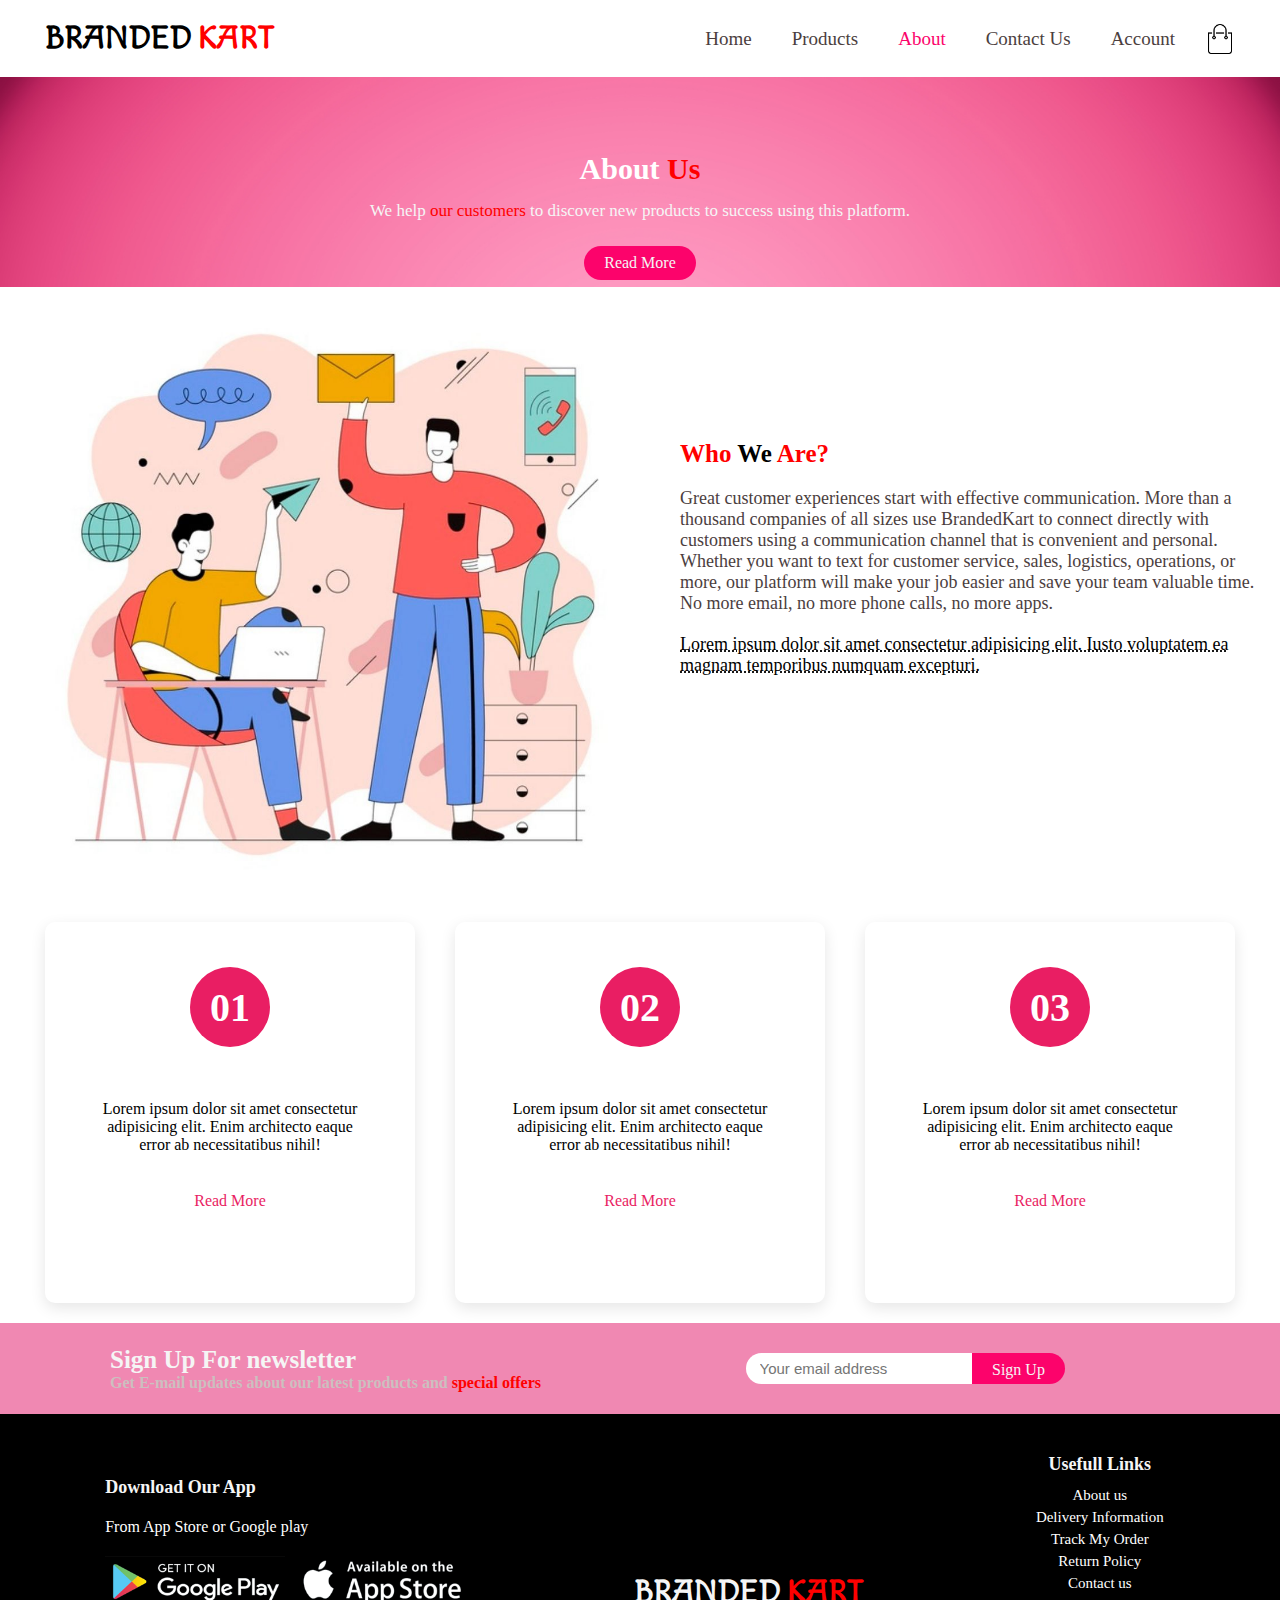
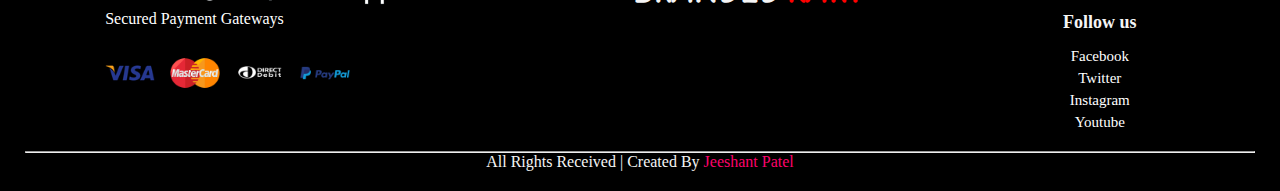
<file: about.html>
<!DOCTYPE html>
<html lang="en">

<head>
    <meta charset="UTF-8">
    <meta http-equiv="X-UA-Compatible" content="IE=edge">
    <meta name="viewport" content="width=device-width, initial-scale=1.0">
    <title>About-BrandedKart </title>
    <link href="https://fonts.googleapis.com/icon?family=Material+Icons" rel="stylesheet">
    <link href="https://fonts.googleapis.com/css2?family=Macondo&display=swap" rel="stylesheet">
    <!-- <link href="https://fonts.googleapis.com/css2?family=Edu+TAS+Beginner&display=swap" rel="stylesheet"> -->
    <!-- <link href="https://fonts.googleapis.com/css2?family=Indie+Flower&family=Rubik+Moonrocks&display=swap" rel="stylesheet"> -->

    <link rel="stylesheet" href="style.css">

</head>

<body>
    <!-- <div class="header" id="id"> -->
        <div class="container">
            <nav class="navbar">

                <div class="logo">
                    <!-- <img id="lg" src="/styles/images/MYLOGO.png"> -->
                    <h1>BRANDED </h1>
                    <h1 id="kart"> KART</h1>
                </div>
                <ul class="nav-links" id="id2">
                    <li><a href="index.html">Home</a></li>
                    <li><a href="Product.html">Products</a></li>
                    <li><a href="about.html" class="active">About</a></li>
                    <li><a href="contact.html">Contact Us</a></li>
                    <li><a href="/account.html">Account</a></li>
                    <img id="cart" src="cart.png">

                </ul>
                <div class="menu-btn" onclick="hidelogo();shownavlinks();showmenubtn2();hidemenubtn();">
                    &#9776
                </div>
                <div class="menu-btn2" onclick="showlogo();hidenavlinks();hidemenubtn2();showmenubtn();">
                    &#9776
                </div>

            </nav>



        </div>
    </div>



    <div class="banner" id="aboutbanner">
        <div class="text2">
            <h2>About <span> Us</span> </h2>
            <h4>We help <span>our customers</span> to discover new products to
                success using this platform.</h4>
            <div class="bt" id="aboutbtn">Read More</div>
        </div>
    </div>
    <div class="container" id="about">
        <img src="about.jpeg" alt="">
        <div class="about-text">
            <h2> <span>Who</span> We <span>Are?</span></h2>
            <p>Great customer experiences start with effective communication. More than a thousand companies of all
                sizes use BrandedKart to connect directly with customers using a communication channel that is
                convenient and personal. Whether you want to text for customer service, sales, logistics, operations, or
                more, our platform will make your job easier and save your team valuable time. No more email, no more
                phone calls, no more apps.</p>
            <abbr title="">Lorem ipsum dolor sit amet consectetur adipisicing elit. Iusto voluptatem ea magnam
                temporibus numquam excepturi.</abbr>
            <br><br>
            <marquee width="100%" loop="-1" scrollamount="5">Lorem ipsum dolor sit amet consectetur adipisicing elit.
                Officia, amet.</marquee>

        </div>

    </div>
    <div class="container" id="boxes">
        <div class="box">
            <div class="iconn">01</div>
            <div class="content">
                <h2>service Name</h2>
                <p>Lorem ipsum dolor sit amet consectetur adipisicing elit. Enim architecto eaque error ab
                    necessitatibus nihil!</p>
                <a href="#" class="btn">Read More</a>
            </div>
        </div>
            <div class="box">
                <div class="iconn">02</div>
                <div class="content">
                    <h2>service Name</h2>
                    <p>Lorem ipsum dolor sit amet consectetur adipisicing elit. Enim architecto eaque error ab
                        necessitatibus nihil!</p>
                    <a href="#" class="btn">Read More</a>
                </div>
               
            </div>
            <div class="box">
                <div class="iconn">03</div>
                <div class="content">
                    <h2>service Name</h2>
                    <p>Lorem ipsum dolor sit amet consectetur adipisicing elit. Enim architecto eaque error ab
                        necessitatibus nihil!</p>
                    <a href="#" class="btn">Read More</a>
                </div>
            </div>
        
    </div>




            <script>
                var logobtn = document.getElementsByClassName("logo")[0]
                var menubtn = document.getElementsByClassName("menu-btn")[0]
                var menubtn2 = document.getElementsByClassName("menu-btn2")[0]
                var navlinks = document.getElementsByClassName("nav-links")[0]
                function hidelogo() {

                    logobtn.style.display = "none";



                }

                function showlogo() {



                    logobtn.style.display = "flex";




                }
                function hidenavlinks() {
                    navlinks.style.display = "none";

                }
                function shownavlinks() {
                    navlinks.style.display = "flex";

                }
                function hidemenubtn() {
                    menubtn.style.display = "none";

                }
                function showmenubtn() {
                    menubtn.style.display = "flex";

                }
                function hidemenubtn2() {
                    menubtn2.style.display = "none";

                }
                function showmenubtn2() {
                    menubtn2.style.display = "flex";

                }
            </script>
























      
            <div class="newsletter" id="onlyabout">
                <div class="newstext">
                    <h4>Sign Up For newsletter</h4>
                    <p>Get E-mail updates about our latest products and <span>special offers</span></p>


                </div>
                <div class="form">
                    <input type="text" placeholder="Your email address">
                    <a href="/signup.html" class="btn tempbtn">Sign Up </a>
                </div>
            </div>

            <!-- ====================footer====================  f means footer-->

            <div class="footer">
                <div class="container">
                    <div class="row">
                        <div class="fcol-1">
                            <h3>Download Our App</h3>

                            <p>From App Store or Google play</p>
                            <div class="logoss">
                                <a href="https://play.google.com"><img src="new logos2.png"></a>
                                <a href="https://www.apple.com/in/app-store/"> <img
                                        src="new logos.png"></a>

                            </div>
                            <p>Secured Payment Gateways</p>
                            <div class="visa">
                                <img src="visa-credit-card(1).png">
                                <img src="mastercard.png">
                                <img src="payment.png">
                                <img src="paypal.png">
                            </div>


                        </div>
                        <div class="fcol-2">
                            <div class="logo">
                                <!-- <img id="lg" src="/styles/images/MYLOGO.png"> -->
                                <h1>BRANDED </h1>
                                <h1 id="kart"> KART</h1>
                            </div>

                            <!-- <p>Download App for Android and ios phone.</p> -->
                        </div>
                        <div class="mob-col">
                            <div class="fcol-3">
                                <h3>Usefull Links</h3>
                               <ul>
                                <li> <a href="/about.html">About us</a> </li>
                                <li> <a href="#">Delivery Information</a> </li>
                                <li> <a href="#">Track My Order</a> </li>
                                <li> <a href="#"> Return Policy</a></li>
                                <li>  <a href="#"> Contact us</a></li>
                               </ul>
                            </div>
                            <div class="fcol-4">
                                <h3>Follow us</h3>
                               <ul>
                                <li> <a href="https://www.facebook.com">Facebook</a> </li>
                                <li> <a href="https://www.twitter.com">Twitter</a> </li>
                                <li>  <a href="https://www.instragram.com"> Instagram</a></li>
                                <li> <a href="https://www.youtube.com">Youtube</a> </li>
                               </ul>
                            </div>
                        </div>
                    </div>
                    <hr>
                    <p id="copy">All Rights Received | Created By
                        <a id="jp" href="https://www.linkedin.com/in/jeeshant-patel-371aa1226">Jeeshant Patel</a>
                    </p>
                </div>
            </div>
     



</body>

</html>
</file>
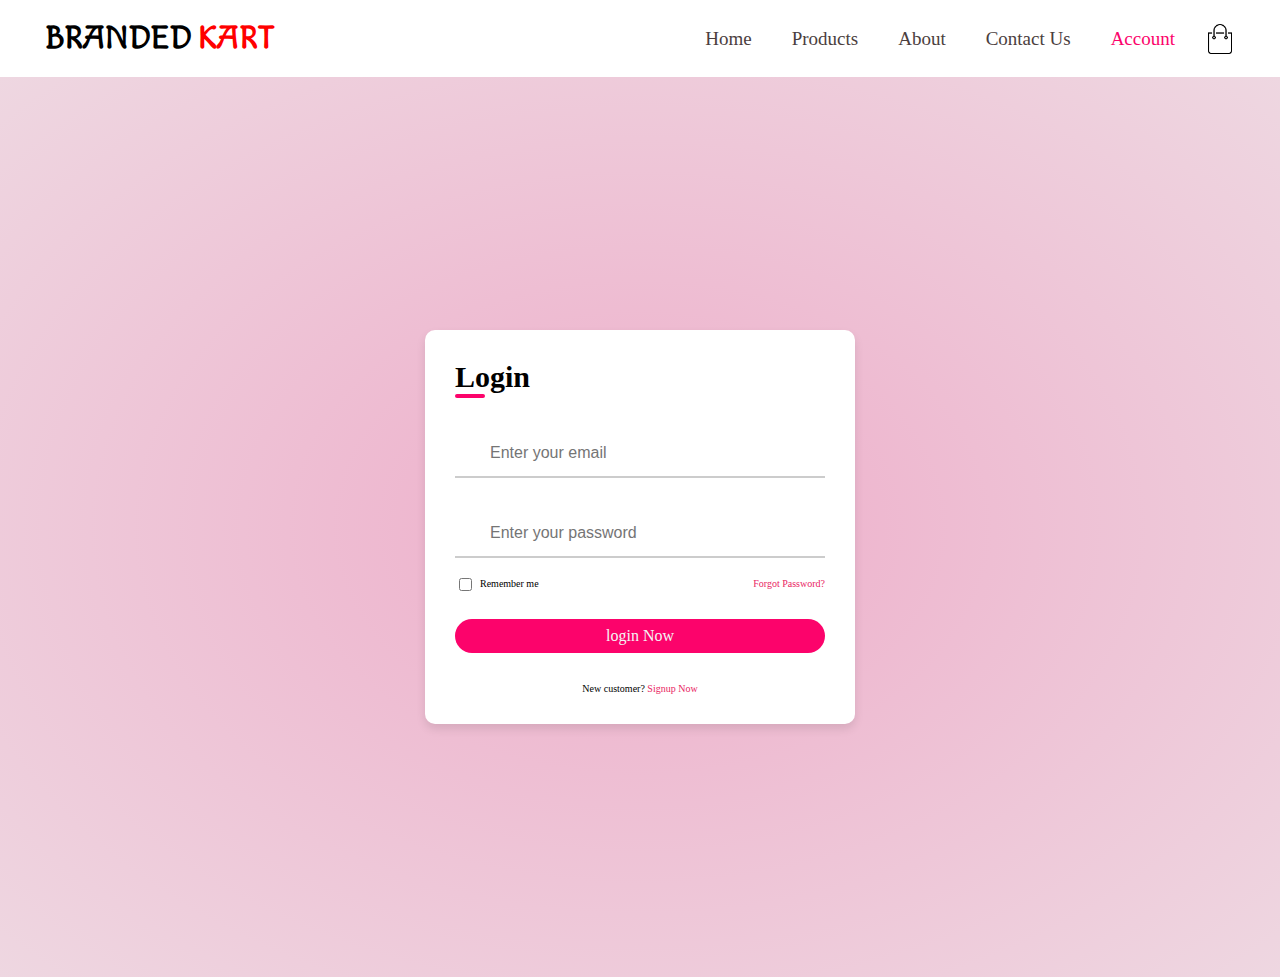
<file: account.html>
<!DOCTYPE html>
<html lang="en">

<head>
    <meta charset="UTF-8">
    <meta http-equiv="X-UA-Compatible" content="IE=edge">
    <meta name="viewport" content="width=device-width, initial-scale=1.0">
    <title>Account</title>
    <link href="https://fonts.googleapis.com/icon?family=Material+Icons" rel="stylesheet">
    <link href="https://fonts.googleapis.com/css2?family=Macondo&display=swap" rel="stylesheet">
    <link rel="stylesheet" href="https://unicons.iconscout.com/release/v4.0.0/css/line.css">
    <link rel="stylesheet" href="style.css">
</head>

<body >
   
        <div class="container">
            <nav class="navbar">

                <div class="logo">
                    <!-- <img id="lg" src="/styles/images/MYLOGO.png"> -->
                    <h1>BRANDED </h1>
                    <h1 id="kart"> KART</h1>
                </div>
                <ul class="nav-links">
                    <li ><a  href="index.html" >Home</a></li>
                    <li><a href="Product.html">Products</a></li>
                    <li><a href="about.html">About</a></li>
                    <li><a href="contact.html">Contact Us</a></li>
                    <li><a href="account.html" class="active">Account</a></li>
                    <img id="cart" src="cart.png">

                </ul>
                <div class="menu-btn" onclick="hidelogo();shownavlinks();showmenubtn2();hidemenubtn();">
                    &#9776
                </div>
                <div class="menu-btn2" onclick="showlogo();hidenavlinks();hidemenubtn2();showmenubtn();">
                    &#9776
                </div>

            </nav>


            
        </div>
    
    
   <div class="body">
    <div class="acc-container">
        <div class="forms">
            <div class="form login">
                <span class="title">
                    Login
                </span>
                <div class="line" id="acc-line"></div>
                <form action="#">
                    <div class="input-field">
                        <input type="text" placeholder="Enter your email" required>
                        <i class="uil uil-envelope"></i>
                    </div>
                    <div class="input-field">
                        <input type="password" placeholder="Enter your password" required>
                        <i class="uil uil-lock icon"></i>
                        <i class="uil uil-eye-slash showHidePw"></i>
                    </div>
                    <div class="checkbox">
                        <div class="checkbox-content">
                            <input type="checkbox" id="logcheck">
                            <label type="checkbox" id="logcheck"> Remember me</label>
                            <!-- <a href="#" class="text">Forgot Password?</a> -->
                        </div>
                        <a href="#" class="acctext">Forgot Password?</a>

                    </div>
                    <div class="btn" id="accbtn">login Now</div>

                </form>
                <div class="login-signup">
                    <span >New customer?</span>
                    <a href="signup.html" class="acctext signup-text">Signup Now</a>
                </div>
            </div>
        </div>
    </div>
   </div>
   <script>
    var logobtn = document.getElementsByClassName("logo")[0]
    var menubtn = document.getElementsByClassName("menu-btn")[0]
    var menubtn2 = document.getElementsByClassName("menu-btn2")[0]
    var navlinks = document.getElementsByClassName("nav-links")[0]
    function hidelogo() {

        logobtn.style.display = "none";



    }

    function showlogo() {



        logobtn.style.display = "flex";




    }
    function hidenavlinks() {
        navlinks.style.display = "none";

    }
    function shownavlinks() {
        navlinks.style.display = "flex";

    }
    function hidemenubtn() {
        menubtn.style.display = "none";

    }
    function showmenubtn() {
        menubtn.style.display = "flex";

    }
    function hidemenubtn2() {
        menubtn2.style.display = "none";

    }
    function showmenubtn2() {
        menubtn2.style.display = "flex";

    }
</script>
   
</body>

</html>
</file>
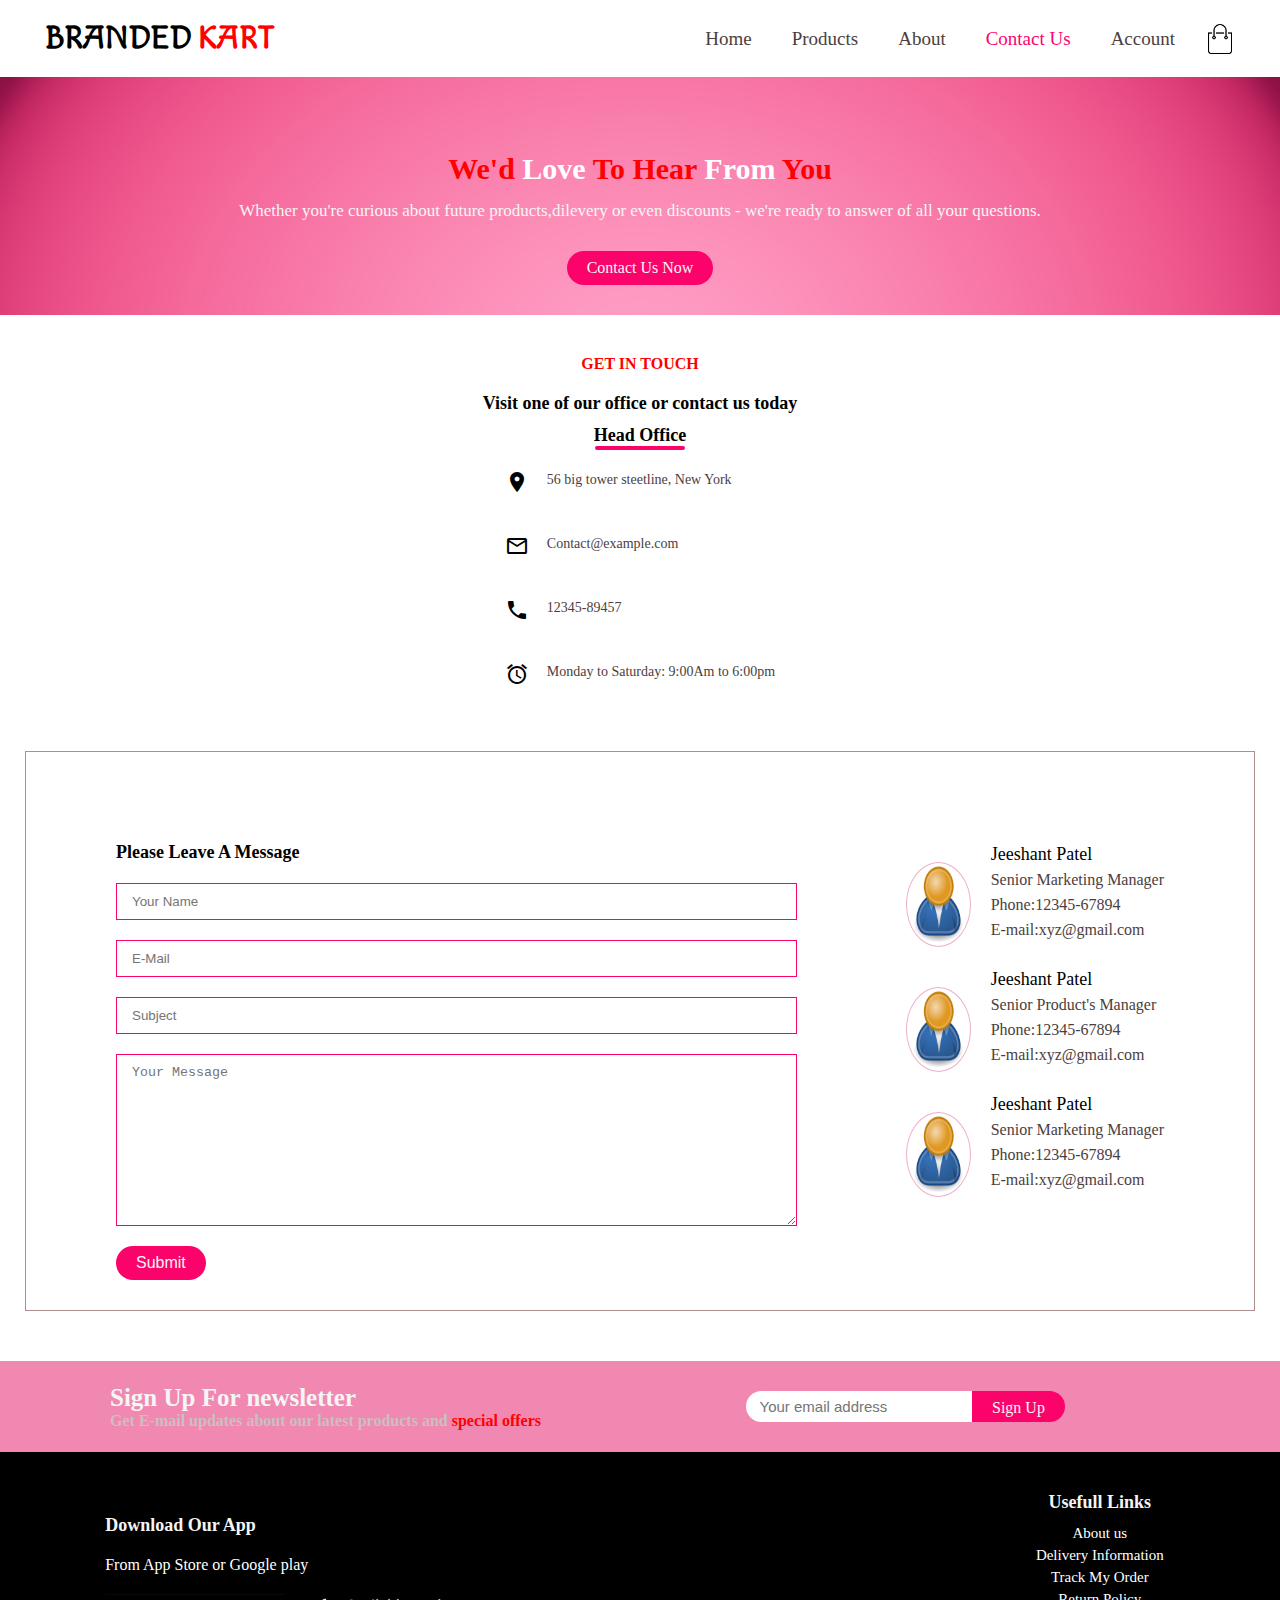
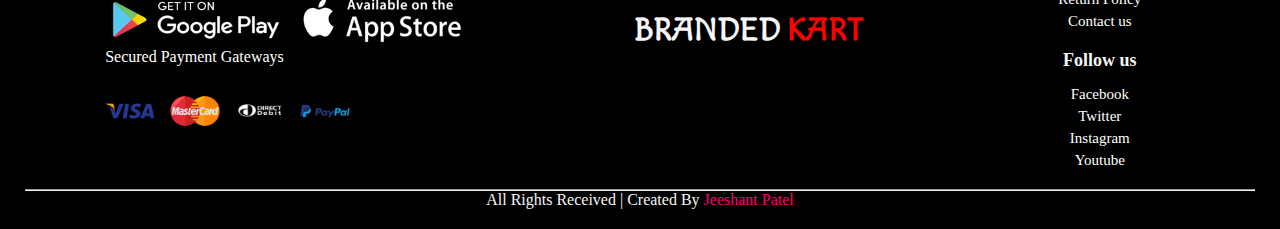
<file: contact.html>
<!DOCTYPE html>
<html lang="en">

<head>
    <meta charset="UTF-8">
    <meta http-equiv="X-UA-Compatible" content="IE=edge">
    <meta name="viewport" content="width=device-width, initial-scale=1.0">
    <title>Contact-BrandedKart  </title>
    <link href="https://fonts.googleapis.com/icon?family=Material+Icons" rel="stylesheet">
    <link href="https://fonts.googleapis.com/css2?family=Macondo&display=swap" rel="stylesheet">

    <link rel="stylesheet" href="style.css">

</head>

<body>
    <!-- <div class="header" id="id"> -->
        <div class="container">
            <nav class="navbar">

                <div class="logo">
                    <!-- <img id="lg" src="/styles/images/MYLOGO.png"> -->
                    <h1>BRANDED </h1>
                    <h1 id="kart"> KART</h1>
                </div>
                <ul class="nav-links" id="id2">
                    <li><a href="index.html">Home</a></li>
                    <li><a href="Product.html">Products</a></li>
                    <li><a href="about.html">About</a></li>
                    <li><a href="contact.html" class="active">Contact Us</a></li>
                    <li><a href="/account.html">Account</a></li>
                    <img id="cart" src="cart.png">

                </ul>
                <div class="menu-btn" onclick="hidelogo();shownavlinks();showmenubtn2();hidemenubtn();">
                    &#9776
                </div>
                <div class="menu-btn2" onclick="showlogo();hidenavlinks();hidemenubtn2();showmenubtn();">
                    &#9776
                </div>

            </nav>



        </div>
    </div>




    <div class="banner">
        <div class="text2">
            <h2><span>We'd</span> Love <span>To Hear</span> From <span>You</span> </h2>
            <h4>Whether you're curious about future products,dilevery or even discounts - we're ready to answer of all
                your questions.</h4>
            <!-- <div class="btn"></div> -->
            <a href="#form-detail" class="btn">Contact Us Now</a>
        </div>
    </div>





    <script>
        var logobtn = document.getElementsByClassName("logo")[0]
        var menubtn = document.getElementsByClassName("menu-btn")[0]
        var menubtn2 = document.getElementsByClassName("menu-btn2")[0]
        var navlinks = document.getElementsByClassName("nav-links")[0]
        function hidelogo() {

            logobtn.style.display = "none";



        }

        function showlogo() {



            logobtn.style.display = "flex";




        }
        function hidenavlinks() {
            navlinks.style.display = "none";

        }
        function shownavlinks() {
            navlinks.style.display = "flex";

        }
        function hidemenubtn() {
            menubtn.style.display = "none";

        }
        function showmenubtn() {
            menubtn.style.display = "flex";

        }
        function hidemenubtn2() {
            menubtn2.style.display = "none";

        }
        function showmenubtn2() {
            menubtn2.style.display = "flex";

        }
    </script>


    </div>
    <div class=" container" id="contact-detail">
        <div class="detail">
            <span>GET IN TOUCH</span>

            <h2>Visit one of our office or contact us today</h2>
            <br>
            <h3>Head Office</h3>
            <div class=" templine"></div>
            <div class="more-detail">
                <li>
                    <i class="material-icons">location_on</i>
                    <p>56 big tower steetline, New York</p>
                </li>
                <li>
                    <i class="material-icons">mail_outline</i>
                    <p>Contact@example.com</p>
                </li>
                <li>
                    <i class="material-icons">call</i>
                    <p>12345-89457</p>
                </li>
                <li>
                    <i class="material-icons">access_alarm</i>
                    <p>Monday to Saturday: 9:00Am to 6:00pm</p>
                </li>
            </div>
        </div>

    </div>

    <div id="form-detail">
        <form  action="https://formsubmit.co/7a79cc11ec2696254cca2595d35c2e7c" method="POST"  >
            <input type="text" name="_honey" style="display: none;">
            <!-- disable captcha -->
            <input type="hidden" name="_captcha" value="false">

            <input type="hidden" name="_next" value="https://brandedkart.netlify.app/success.html">
            <h1> Please Leave A<span> Message</span></h1>
            <input type="text" id="Name" name="Name" placeholder="Your Name">
            <input type="text" id="Mail" name="Mail" placeholder="E-Mail">
            <input type="text" id="Subject" name="Subject" placeholder="Subject">
            <textarea type="text" name="Message" id="Message" cols="30" rows="10" placeholder="Your Message"></textarea>
            <button class="btn" id="editbtn">Submit</button>
          
        </form>
        <div class="people">
            <div><img src="/User_icon_2.svg.png" alt="">
                <p><span>Jeeshant Patel</span>Senior Marketing Manager <br>Phone:12345-67894 <br>E-mail:xyz@gmail.com
                </p>
            </div>
            <div><img src="/User_icon_2.svg.png" alt="">
                <p><span>Jeeshant Patel</span>Senior Product's Manager <br>Phone:12345-67894 <br>E-mail:xyz@gmail.com</p>
            </div>
            <div><img src="/User_icon_2.svg.png" alt="">
                <p><span>Jeeshant Patel</span>Senior Marketing Manager <br>Phone:12345-67894 <br>E-mail:xyz@gmail.com
                </p>
            </div>
        </div>


    </div>




















    <div class="newsletter">
        <div class="newstext">
            <h4>Sign Up For newsletter</h4>
            <p>Get E-mail updates about our latest products and <span>special offers</span></p>


        </div>
        <div class="form">
            <input type="text" placeholder="Your email address">
            <a href="/signup.html" class="btn tempbtn">Sign Up </a>
        </div>
    </div>

    <!-- ====================footer====================  f means footer-->

    <div class="footer">
        <div class="container">
            <div class="row">
                <div class="fcol-1">
                    <h3>Download Our App</h3>

                    <p>From App Store or Google play</p>
                    <div class="logoss">
                        <a href="https://play.google.com"><img src="new logos2.png"></a>
                        <a href="https://www.apple.com/in/app-store/"> <img src="new logos.png"></a>

                    </div>
                    <p>Secured Payment Gateways</p>
                    <div class="visa">
                        <img src="visa-credit-card(1).png">
                        <img src="mastercard.png">
                        <img src="payment.png">
                        <img src="paypal.png">
                    </div>


                </div>
                <div class="fcol-2">
                    <div class="logo">
                        <!-- <img id="lg" src="/styles/images/MYLOGO.png"> -->
                        <h1>BRANDED </h1>
                        <h1 id="kart"> KART</h1>
                    </div>

                    <!-- <p>Download App for Android and ios phone.</p> -->
                </div>
                <div class="mob-col">
                    <div class="fcol-3">
                        <h3>Usefull Links</h3>
                       <ul>
                        <li> <a href="/about.html">About us</a> </li>
                        <li> <a href="#">Delivery Information</a> </li>
                        <li> <a href="#">Track My Order</a> </li>
                        <li> <a href="#"> Return Policy</a></li>
                        <li>  <a href="#"> Contact us</a></li>
                       </ul>
                    </div>
                    <div class="fcol-4">
                        <h3>Follow us</h3>
                       <ul>
                        <li> <a href="https://www.facebook.com">Facebook</a> </li>
                        <li> <a href="https://www.twitter.com">Twitter</a> </li>
                        <li>  <a href="https://www.instragram.com"> Instagram</a></li>
                        <li> <a href="https://www.youtube.com">Youtube</a> </li>
                       </ul>
                    </div>
                </div>
            </div>
            <hr>
            <p id="copy">All Rights Received | Created By
                <a id="jp" href="https://www.linkedin.com/in/jeeshant-patel-371aa1226">Jeeshant Patel</a>
            </p>
        </div>
    </div>



</body>


</html>
</file>
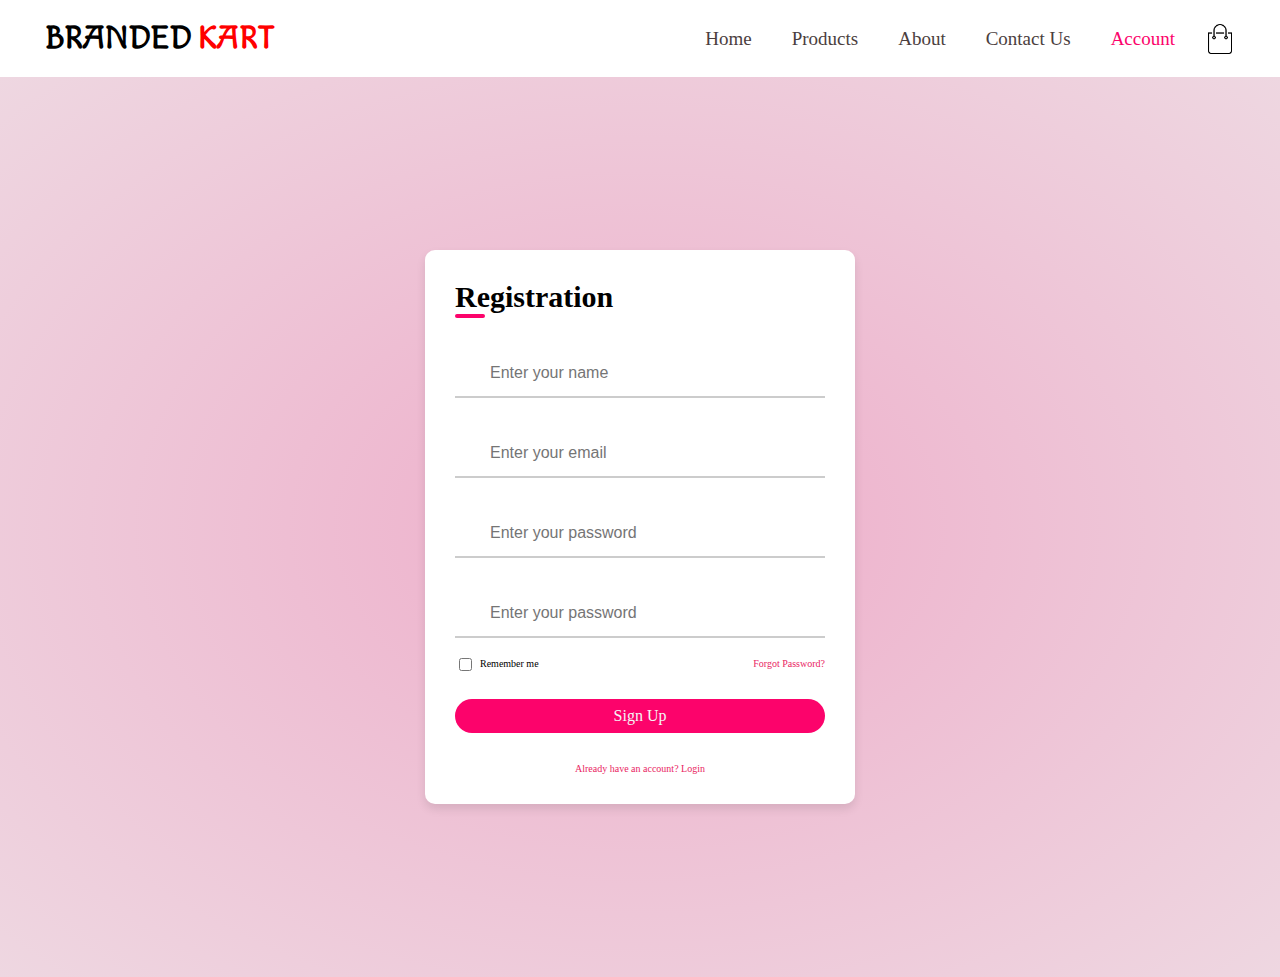
<file: signup.html>
<!DOCTYPE html>
<html lang="en">
<head>
    <meta charset="UTF-8">
    <meta http-equiv="X-UA-Compatible" content="IE=edge">
    <meta name="viewport" content="width=device-width, initial-scale=1.0">
    <link href="https://fonts.googleapis.com/icon?family=Material+Icons" rel="stylesheet">
    <link href="https://fonts.googleapis.com/css2?family=Macondo&display=swap" rel="stylesheet">
    <link rel="stylesheet" href="https://unicons.iconscout.com/release/v4.0.0/css/line.css">
    <link rel="stylesheet" href="style.css">
    <title>Signup</title>
</head>
<body >
    
    <div class="container">
        <nav class="navbar">

            <div class="logo">
                <!-- <img id="lg" src="/styles/images/MYLOGO.png"> -->
                <h1>BRANDED </h1>
                <h1 id="kart"> KART</h1>
            </div>
            <ul class="nav-links">
                <li ><a  href="index.html" >Home</a></li>
                <li><a href="Product.html">Products</a></li>
                <li><a href="about.html">About</a></li>
                <li><a href="contact.html">Contact Us</a></li>
                <li><a href="account.html" class="active">Account</a></li>
                <img id="cart" src="cart.png">

            </ul>
            <div class="menu-btn" onclick="hidelogo();shownavlinks();showmenubtn2();hidemenubtn();">
                &#9776
            </div>
            <div class="menu-btn2" onclick="showlogo();hidenavlinks();hidemenubtn2();showmenubtn();">
                &#9776
            </div>

        </nav>


        
    </div>
    <div class="body">
        <div class="acc-container">
            <div class="form login">
                <span class="title">
                    Registration
                </span>
                <div class="line" id="acc-line"></div>
                <form action="">
                    <div class="input-field">
                        <input type="text" placeholder="Enter your name" required>
                        <i class="uil uil-user"></i>
                    </div>
                    <div class="input-field">
                        <input type="text" placeholder="Enter your email" required>
                        <i class="uil uil-envelope"></i>
                    </div>
                    <div class="input-field">
                        <input type="password" placeholder="Enter your password" required>
                        <i class="uil uil-lock icon"></i>
                        <i class="uil uil-eye-slash showHidePw"></i>
                    </div>
                    <div class="input-field">
                        <input type="password" placeholder="Enter your password" required>
                        <i class="uil uil-lock icon"></i>
                        <i class="uil uil-eye-slash showHidePw"></i>
                    </div>
                    <div class="checkbox">
                        <div class="checkbox-content">
                            <input type="checkbox" id="logcheck">
                            <label type="checkbox" id="logcheck"> Remember me</label>
                            <!-- <a href="#" class="text">Forgot Password?</a> -->
                        </div>
                        <a href="#" class="acctext">Forgot Password?</a>
    
                    </div>
                    <div class="btn" id="accbtn">Sign Up</div>
    
                </form>
                <div class="login-signup">
                    <span class="acctext">Already have an account?</span>
                    <a href="/templates/account.html" class="acctext signup-text">Login</a>
                </div>
            </div>
        </div>
    </div>
 
    <script>
        var logobtn = document.getElementsByClassName("logo")[0]
        var menubtn = document.getElementsByClassName("menu-btn")[0]
        var menubtn2 = document.getElementsByClassName("menu-btn2")[0]
        var navlinks = document.getElementsByClassName("nav-links")[0]
        function hidelogo() {

            logobtn.style.display = "none";



        }

        function showlogo() {



            logobtn.style.display = "flex";




        }
        function hidenavlinks() {
            navlinks.style.display = "none";

        }
        function shownavlinks() {
            navlinks.style.display = "flex";

        }
        function hidemenubtn() {
            menubtn.style.display = "none";

        }
        function showmenubtn() {
            menubtn.style.display = "flex";

        }
        function hidemenubtn2() {
            menubtn2.style.display = "none";

        }
        function showmenubtn2() {
            menubtn2.style.display = "flex";

        }
    </script>
</body>
</html>
</file>
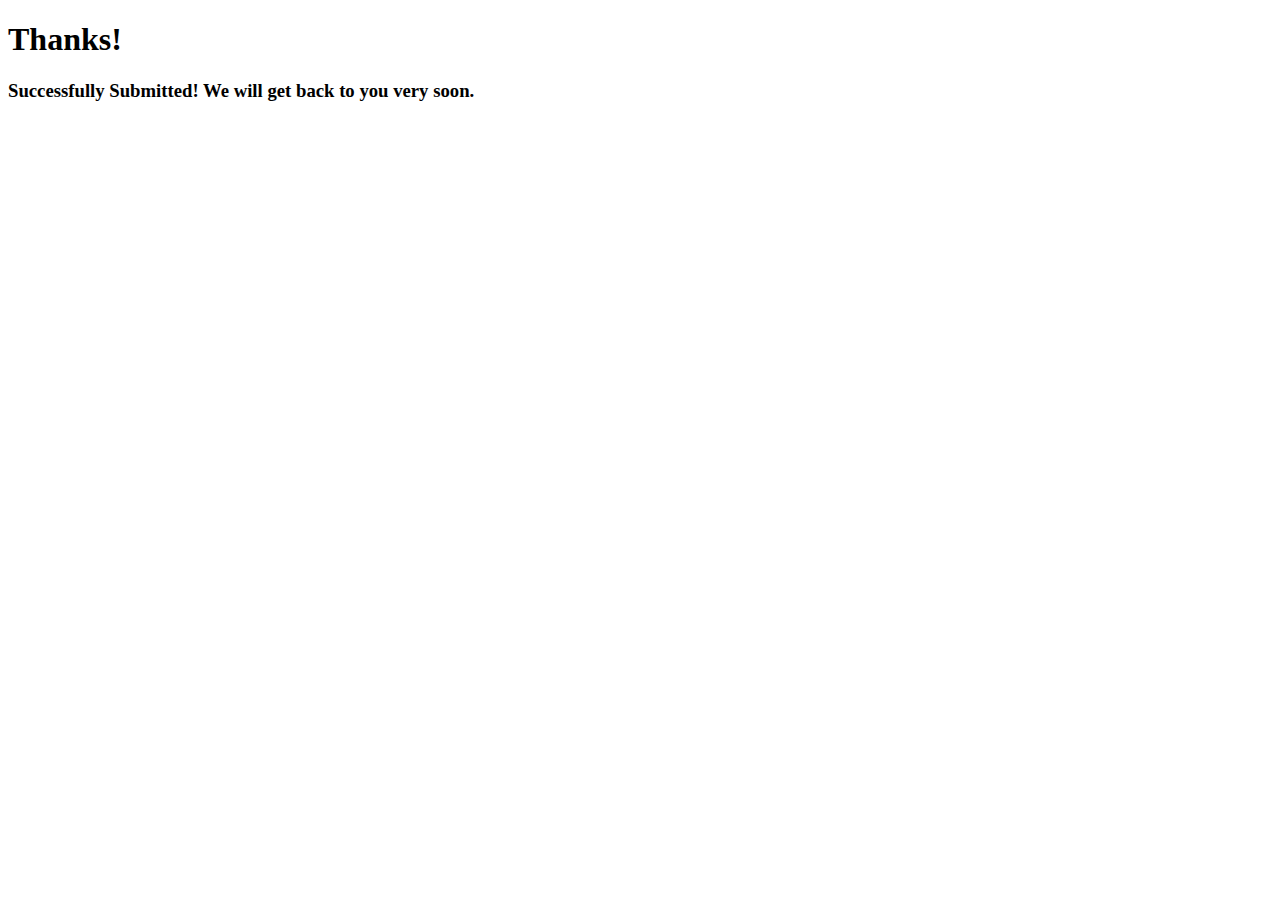
<file: success.html>
<!DOCTYPE html>
<html lang="en">
<head>
    <meta charset="UTF-8">
    <meta http-equiv="X-UA-Compatible" content="IE=edge">
    <meta name="viewport" content="width=device-width, initial-scale=1.0">
    <title>Success</title>
</head>
<body>
    <div id="form-detail">
        <h1>Thanks!</h1>
        <h3>Successfully Submitted! We will get back to you very soon.</h3>
       </div>
</body>
</html>
</file>
<file: style.css>
html {
    font-size: 62.5%;
    /* font-family: 'Edu TAS Beginner', cursive; */
    font-family: 'Indie Flower';
}

* {
    margin: 0;
    padding: 0;
    box-sizing: border-box;
}

/* .logo #lg { 
    width: 125px;
} */
.logo {
    display: flex;
    font-size: 1.6rem;
    margin-right: auto;
}

.logo h1 {
    color: black;
    font-family: 'Macondo', cursive;
}

#kart {
    margin-left: .8rem;
    color: red;
    font-family: 'Macondo', cursive;


}

a {
    text-decoration: none;
    color: rgb(75, 62, 62);
}

p {
    color: rgb(75, 62, 62);
    font-size: 1.6rem;
}

ul {
    list-style: none;
}

.nav-links li:active a {
    color: #fc036b;

}

.line {

    width: 15rem;
    height: .4rem;
    background: #fc036b;
    margin: 1rem auto;
    border-radius: .5rem;
}

.navbar {
    display: flex;

    justify-content: space-between;

    padding: 2rem;
}

.nav-links {
    display: flex;

    align-items: center;
    font-size: 1.9rem;


}

.nav-links li {

    margin: 0 2rem;


}

.nav-links li a {
    transition: all .5s ease;
}


.nav-links li a:hover,
a.active {

    font-size: 1.9rem;
    color: #fc036b;


}

.container {

    max-width: 130rem;
    margin: auto;
    padding: 0 2.5rem;

}

.discount {
    display: flext;
    flex-direction: column;
    font-size: 20px;
    text-align: center;
    /* margin: 20px 0; */
    justify-content: space-between;

    align-items: center;

    background-image: url(11.jpeg);
    width: 100%;
    /* height: 30vh; */
    height: 50%;
    background-size: cover;

    flex-wrap: wrap;



}

.text {
    margin-top: 7rem;
    font-weight: 500;
}

.text span {
    color: red;
}

.text h4 {
    font-weight: 700;
    padding-top: 2.5rem;
    padding-bottom: 1.5rem;


}

#hello {
    margin-top: 2rem;
}



.row {
    display: flex;
    /* display: inline-block; */
    align-items: center;
    flex-wrap: wrap;
    justify-content: space-around;
}

.col {
    flex-basis: 50%;
    min-width: 30rem;
}

.col img {
    max-width: 90%;
    padding: 5rem 0;


}

.col h1 {
    font-size: 5rem;
    line-height: 6rem;
    margin: 2.5rem 0;
}

.btn {
    display: inline-block;
    background-color: #fc036b;
    color: whitesmoke;
    border-radius: 2rem;
    padding: .8rem 2rem;
    margin: 3rem 0;
    transition: background 0.5s;
    font-size: 1.6rem;
}

.header {
    /* background: radial-gradient(white,#fc036b); */
    /* background: radial-gradient( #fff,#eeaeca); */
    background: radial-gradient(white, #eeaeca);
    /* background:radial-gradient(white,#a29bfe) */
    /* background: radial-gradient(#a29bfe, white); */

}

#id {
    background: radial-gradient(white, #fc036b);
}

.header .row {
    margin-top: 1rem;
}

#cart {
    margin-left: 1rem;
    width: 3rem;
    height: 3rem;
}

.btn:hover {
    background-color: white;
    /* background:#736be7; */
    /* background: radial-gradient( #eeaeca,white); */
    color: #fc036b;
}


.categories {
    margin: 7rem 0;
}

.c-col {
    flex-basis: 30%;
    min-width: 25rem;
    margin-bottom: 3rem;
}

.c-col img {
    width: 100%;
}

.small-container {
    max-width: 108rem;
    margin: auto;
    padding: 0 2.5rem;
}

.small-container .row .charcol {
    flex-basis: 25%;
    padding: 1rem;
    min-width: 20rem;
    margin-bottom: 5rem;
}

.small-container img {
    border-radius: 1%;
}

.categories img {
    border-radius: 0%;
}

.title {
    text-align: center;
    color: black;
    margin: auto;
    padding: auto;
    font-size: 2.5rem;

}

.charcol img {
    width: 100%;
    margin-top: 1rem;
    border: #a29bfe;
    border-radius: 1rem;
}

h4 {
    color: black;
    font-weight: normal;
    font-size: 1.6rem;
}

.charcol p {
    font-size: 1.4rem;

}

.charcol {

    transition: transform 0.3s ease;

}

.charcol:hover {
    transform: scale(1.1);
}

/* --------------offer------------- */
.offer {
    /* background: radial-gradient(#a29bfe, white); */
    background: radial-gradient(white, #eeaeca);
    margin-top: 8rem;
    padding: 3rem 0;
}

.offer p {
    color: black;
}

small {
    color: rgb(75, 62, 62);
    font-size: 1.6rem;
    display: inherit;
}

/* ------------------------testimonial------------------- */


.testimonial {
    padding-top: 10rem;
}

.testimonial .c-col {
    text-align: center;
    padding: 4rem 2rem;
    transition: transform 0.3s ease;
    box-shadow: 0px 0px 2rem 0px rgba(0, 0, 0, 0.3);
}

.testimonial .c-col img {

    width: 6rem;
    border-radius: 40%;
    margin-top: 2rem;
    border: 1.5px solid #eeaeca;

    cursor: pointer;
    transition: transform 0.3s ease;


}

.testimonial .c-col:hover {
    transform: scale(1.1);
    border-radius: 15%;

}

.testimonial .c-col img:hover {
    transform: scale(1.3);
    border: .2rem solid #eeaeca;
    border-radius: 15%;


}

.testimonial .c-col p {
    font-size: 1.2rem;
    margin: 1.2rem 0;
}

.testimonial .c-col h3 {
    font-weight: 600;
    font-size: 2rem;

}

.new-title {
    text-align: center;
    color: black;
    margin: auto;
    padding: auto;
    margin-bottom: 5rem;
    font-size: 2.5rem;
}

.menu-btn {
    display: none;
    font-size: 2rem;
}

.menu-btn2 {
    display: none;
    font-size: 2rem;
}

/* .menu-btn {
    display: none;
    font-size: 2rem;
} */

/* =========brands========= */
.brands {
    margin: 10rem auto;

}

.col-5 {
    width: 16rem;

}

.col-5 img {
    height: 7rem;
    width: 100%;
    cursor: pointer;

}

.newsletter {
    display: flex;
    align-items: center;

    justify-content: space-between;
    flex-wrap: wrap;
    background-color: rgb(240, 136, 178);
    padding: 0rem 11rem;
    margin: 5rem auto;
    margin-bottom: 0;

}

.newsletter h4 {
    font-size: 2.5rem;
    font-weight: 700;
    color: whitesmoke;
}

.newsletter p {
    font-size: 1.6rem;
    font-weight: 600;
    color: rgb(204, 191, 191);
    /* color: white; */
}

.newsletter p span {

    color: red;
}

.newsletter input {
    height: 3.125rem;
    padding: 0 1.25rem;
    font-size: 1.5rem;
    border-radius: 2rem;
    border: 1px solid transparent;
    outline: none;
    border-top-right-radius: 0px;
    border-bottom-right-radius: 0px;
    margin-top: 3.01rem;



}

.newsletter .form {
    display: flex;
    width: 40%;
}

.newsletter .btn {

    border-radius: 2rem;
    border-top-left-radius: 0px;
    border-bottom-left-radius: 0px;
    height: 3.125rem;

    white-space: nowrap;
    /* text-align: center; */

}

.footer {
    /* background-color: #2c3e50;
     */
    background-color: black;
    color: whitesmoke;
    font-size: 1.5rem;
    padding: 4rem 0 2rem;

}
.footer li a{
    color: white;
}

.fcol-1 h3 {
    margin-bottom: 2rem;
}

.fcol-1 p {
    margin-bottom: 2rem;
}

.fcol-2 h1 {
    color: whitesmoke;
}

.fcol-1,
.fcol-2,
.fcol-3,
.fcol-4 {
    margin-bottom: 2rem;
    min-width: 15rem;
}

.fcol-1 {
    flex-basis: 30%;

}

.fcol-1 img {

    width: 18rem;
    height: 5rem;
}

.visa {
    display: flex;


    width: 11rem;
    height: 6rem;
}

.visa img {
    margin-right: 1.5rem;
}


.fcol-2 .logo {
    flex: 1;
    text-align: center;
}

.fcol-3,
.fcol-4 {

    flex-basis: 12%;
    text-align: center;
}

.fcol-3 h3 {
    margin-bottom: 1.2rem;

}

.fcol-4 h3 {
    margin-bottom: 1.5rem;
}

.fcol-3 ul li,
.fcol-4 ul li {
    margin: .5rem;
}

#copy {
    color: whitesmoke;
    text-align: center;
}

.footer p {
    color: white;
    /* margin: 1rem; */
}

.fcol-1 .logoss a img {
    transition: all 0.5s ease;
}

.fcol-1 .logoss a img:hover {
    transform: scale(1.05);

}

.mob-col .fcol-3 ul li a{
    transition: all 0.5s ease;

}

.mob-col .fcol-4 ul li a{
    transition: all 0.6s ease;

}

.mob-col .fcol-3 ul li a:hover {
    color: #fc036b;
    cursor: pointer;
}

.mob-col .fcol-4 ul li a:hover {
    color: #fc036b;
    cursor: pointer;

}

#jp {
    transition: all 0.6s ease;
    color: #fc036b;
}

#jp:hover {
    color: #fc036b;
}

.row .ratting {
    color: #fc036b;
}


/* ==========================================CONTACT US PAGE ===================== */
.banner {
    display: flex;
    flex-direction: column;
    font-size: 20px;
    text-align: center;
    /* margin: 20px 0; */
    justify-content: space-between;

    align-items: center;

    background-image: url(44.jpg);
    width: 100%;
    /* height: 30vh; */
    height: 50%;
    background-size: cover;

    flex-wrap: wrap;
    /* background-position: center; */


    transition: all .5s ease;

}

.text2 {
    margin-top: 5rem;
    font-weight: 500;
}

.text2 h2 {
    font-weight: 700;
    padding-top: 2.5rem;
    padding-bottom: 1.5rem;
    color: white;

}

.text2 h4 {
    color: whitesmoke;
    font-size: 1.7rem;



}

.text2 span {
    color: red;
}

.detail {
    display: flex;
    flex-direction: column;
    justify-content: space-between;

    /* padding-top: 4rem; */
    align-items: center;
    padding: 2rem;

}

.templine {

    width: 9rem;
    height: .4rem;
    background: #fc036b;
    /* margin: 1rem auto; */
    border-radius: .5rem;

}

.detail span {
    color: red;
    padding: 2rem 0;
    font-weight: 700;
    font-size: 1.6rem;
}

.detail h2,
h3,
#form-detail form h1 {
    font-size: 1.8rem;
}

.detail .more-detail li {
    list-style: none;
    padding: 2rem 0;
    display: flex;
}

.detail .more-detail li i {
    padding-right: 1.8rem;
}

.detail .more-detail li p {
    margin-top: 0.2rem;
    font-size: 1.4rem;
}

/* =========form-detail====== */
#form-detail form {
    width: 65%;
    display: flex;
    flex-direction: column;
    align-items: flex-start;
    transition: all .5s ease;
}

#form-detail form input,
#form-detail form textarea {
    width: 100%;
    padding: 1rem 1.5rem;
    outline: none;
    margin-bottom: 2rem;
    border: 1px solid #fc036b;
}

#editbtn {
    margin-top: 0;
    border: none;
}

#editbtn:hover {
    border: 1px solid #fc036b;
}

#form-detail {
    display: flex;
    justify-content: space-between;
    border: 1px solid #ae8d8d;
    margin: 2.5rem;
    padding: 9rem;
    padding-bottom: 0;
    transition: all .5s ease;

}

#form-detail h1 {
    margin-bottom: 2rem;
}

#form-detail .people div {
    padding-bottom: 2rem;
    display: flex;
    align-items: flex-start;
}

#form-detail .people img {

    width: 6.5rem;
    height: 8.5rem;
    border-radius: 60%;
    margin-top: 2rem;
    border: 1.5px solid #eeaeca;
    margin-right: 2rem;
    cursor: pointer;
    transition: transform 0.3s ease;
}

#form-detail .people p {
    margin: 0;
    font-size: 1.6rem;
    line-height: 2.5rem;
}

#form-detail .people p span {
    display: block;
    font-size: 1.8rem;
    font-weight: 500;
    color: #000;
}

#id2 li a:hover,
#id2 li a.active {
    /* color: whitesmoke; */
    color: #fc036b;

}


/* =======================About Us======================= */

#aboutbanner {
    height: 21rem;
}

#about {
    display: flex;
    align-items: center;

}

#about img {
    width: 50%;
    height: auto;

}

.about-text {
    padding-left: 4rem;
}

.about-text span {
    color: red;
    font-size: 2.5rem;
}

.about-text h2 {
    font-size: 2.5rem;
}

.about-text p,
abbr,
marquee {
    padding: 2rem 0;
    font-size: 1.8rem;
}

/* =================servies======== */
#boxes {
    display: flex;
    justify-content: space-between;
    align-items: center;
    min-height: auto;
    flex-wrap: warp;
    margin-bottom: 0;
    padding-bottom: 0;
    /* flex-wrap: wrap; */
}

#boxes .box {
    position: relative;
    width: 380px;
    padding: 45px;
    background: #fff;
    box-shadow: 0 5px 15px rgba(0, 0, 0, .1);
    border-radius: 10px;
    box-sizing: border-box;
    margin: 20px;
    overflow: hidden;
    text-align: center;

}

#boxes .box .content {
    padding: 1rem;
    position: relative;
    z-index: 1;
    transition: .5s;
}
#boxes 
.content p{
    color: black;
}
#boxes .box:hover .content p{
    color: #fff;
}

#boxes .box:hover ,.content {
    color: #fff;
}



#boxes .box .content a {
    background-color: #fff;
    color: #e91e63;
    font-weight: 500;
}

#boxes .box .content h2 {
    font-size: 2rem;
    font-weight: 600;
    padding: 1rem 0;

}

#boxes .box .iconn {
    position: relative;
    width: 80px;
    height: 80px;
    color: #fff;
    background: #000;
    display: flex;
    justify-content: center;
    align-items: center;
    margin: 0 auto;
    border-radius: 50%;
    font-size: 40px;
    font-weight: 700;
    transition: 1s;
}

#boxes .box:nth-child(1) .iconn {


    box-shadow: 0 0 0 0 #e91e63;
    background: #e91e63;
}

#boxes .box:nth-child(1):hover .iconn {


    box-shadow: 0 0 0 400px #e91e63;

}

#boxes .box:nth-child(2) .iconn {


    box-shadow: 0 0 0 0 #e91e63;
    background: #e91e63;
}

#boxes .box:nth-child(2):hover .iconn {


    box-shadow: 0 0 0 400px #e91e63;

}

#boxes .box:nth-child(3) .iconn {


    box-shadow: 0 0 0 0 #e91e63;
    background: #e91e63;
}

#boxes .box:nth-child(3):hover .iconn {


    box-shadow: 0 0 0 400px #e91e63;

}

#onlyabout {


    margin: 0 auto;

}


/* ===================Product================== */

#b-text {
    color: white;
}

.row2 {
    justify-content: space-between;
    margin: 100px auto 50px;
}

select {
    border: 1px solid #e91e63;
    padding: 5px;
    outline: none;
}

/* .page-btn{
    margin: 0 auto 80px;
} */
.page-btn span {
    display: inline-block;
    border: 1px solid #fc036b;
    margin-left: 10px;
    width: 40px;
    height: 40px;
    text-align: center;
    line-height: 40px;
    cursor: pointer;
    font-size: 16px;
    transition: all 1s ease;
}

.page-btn span:hover {
    background: #fc036b;
    color: whitesmoke;


}

.product-banner {
    display: flext;
    flex-direction: column;
    font-size: 20px;
    text-align: center;
    /* margin: 20px 0; */
    justify-content: space-between;

    align-items: center;
    background: white;
    /* background-image: url(/styles/images/44.jpg); */
    width: 100%;
    /* height: 30vh; */
    height: 50%;
    background-size: cover;

    flex-wrap: wrap;

    /* background: radial-gradient(white, #eeaeca); */
}

#shoes span {
    color: white;

}

#off {
    color: red;
}

#get {
    color: red;
}

.shoesdis {
    display: flex;
    justify-content: center;

}

#shoescol {
    margin-top: 1.25rem;
    padding-left: 1rem;
}

.small-img {
    display: flex;
    justify-content: space-between;
}

.small-img-col {
    flex-basis: 24%;
    cursor: pointer;
}

/* =====productdetail===== */


#prodetail .singleimg {
    width: 40%;
    margin-right: 50px;

}

#prodetail {
    display: flex;
    margin-top: 20px;
}

#prodetail .singledetail {
    width: 50%;
    padding-top: 37px;
}

#prodetail .singledetail h4 {
    padding: 40px 0 20px 0;
}

#prodetail .singledetail h3 {
    font-size: 30px;

}

#prodetail .singledetail h2 {
    padding-bottom: 10px;
}

#prodetail .singledetail select {
    display: block;
    padding: 5px 10px;
    margin-bottom: 10px;
}

#prodetail .singledetail input {
    width: 50px;
    height: 45px;
    margin-right: 12px;
    padding-left: 12px;
    font-size: 16px;
    outline: none;
    border: 1px solid #fc036b;

}

#add {
    outline: none;
}

#prodetail .singledetail p {
    line-height: 25px;
}

/* ===============account */
.body {
    height: 100vh;
    /* margin-top: 5rem; */
    /* height: 100%; */
    /* width: 100%; */
    display: flex;
    justify-content: center;
    align-items: center;
    background: radial-gradient(#eeaeca, #eed7e1);
}

.acc-container {
    position: relative;
    max-width: 430px;
    /* max-width: auto; */
    width: 100%;
    background-color: #fff;
    box-shadow: 0 5px 10px rgba(0, 0, 0, 0.1);
    border-radius: 10px;
}

.acc-container .form {
    padding: 30px;
    
 

}


.acc-container .form .title {
    position: relative;
    font-size: 30px;
    font-weight: 600;
}

#acc-line {
    margin: 0;
    width: 3rem;
}

.form .input-field {
    position: relative;
    margin-top: 30px;
    height: 50px;
    width: 100%;
}

.input-field input {
    position: absolute;
    height: 100%;
    width: 100%;
    padding: 0 35px;
    outline: none;
    border: none;
    border-bottom: 2px solid #ccc;
    border-top: 2px solid transparent;
    font-size: 16px;
    transition: all 0.2s ease;
}

.input-field input:is(:focus, :valid) {
    border-bottom-color: #e91e63;
}

.input-field i {
    position: absolute;
    top: 50%;

    transform: translateY(-50%);
    font-size: 23px;
    color: #999;
    transition: all 0.2s ease;
}

.input-field input:is(:focus, :valid)~i {
    color: #e91e63;
}

.input-field i.icon {
    left: 0;

}

.input-field i.showHidePw {
    right: 0;
    cursor: pointer;
    padding: 10px;


}
.form .checkbox {

    display: flex;
    justify-content: space-between;
    margin-top: 20px;
}
.checkbox .checkbox-content{
    display: flex;
    align-items: center;

}
.checkbox-content input{
    margin: 0 8px -2px 4px ;
    accent-color: #e91e63 ;
}
.acctext {
    transition: all 1s ease;
    color: #e91e63;
}

.acctext:hover{
    text-decoration: underline;
}
#accbtn{
    display: flex;
    justify-content: center;

}
.form .login-signup{
    margin-top: 30px;
    text-align: center;
}
#aboutbtn{
    display: inline-block;
    background-color: #fc036b;
    color: whitesmoke;
    border-radius: 2rem;
    padding: 0.8rem 2rem;
    margin: 2.5rem 0;
    transition: background 0.5s;
    font-size: 1.6rem;
     cursor: pointer;
}
#aboutbtn:hover {
    background-color: white;
    /* background:#736be7; */
    /* background: radial-gradient( #eeaeca,white); */
    color: #fc036b;
}








@media only screen and (max-width:945px) {
    html {
        font-size: 55%;
    }

    .newsletter {

        justify-content: center;

    }

    .newsletter .form {

        width: 50%;
    }

    .newsletter h4 {

        margin-top: 2rem;
    }
     #aboutbtn {
        margin: 2.1rem 0;
    }
    .text2 h2 {
        
        padding-top: 2rem;
        
    }

}

@media only screen and (max-width:890px) {

    /* ============contact page===== */
    #form-detail {

        padding: 8rem;

    }

    #form-detail form {
        width: 62%;


    }
    #aboutbtn {
        margin: 2rem 0;
    }
    .text2 h2 {
        
        padding-top: 1.8rem;
        
    }
}

@media only screen and (max-width:850px) {

    html {
        font-size: 55%;
    }

    /* .logo
        {
           display: none;
        } */
    .row {
        text-align: center;
    }

    .c-col,
    .charcol,
    .col {
        flex-basis: 100%;
    }

    .nav-links {
        display: none;
        flex-direction: column;
        width: 100%;
        /* width: 150rem; */
        height: 100%;
        /* height: 100vh; */
        justify-content: center;
        background-color: #fc036b;


        transition: all 0.5s ease;
        color: whitesmoke;
        border-radius: 45%;



    }

    .navbar .nav-links li a:hover,
    .navbar .nav-links li a.active {
        color: whitesmoke;
    }

    .navbar #id2 li a:hover,
    .navbar #id2 li a.active {
        color: whitesmoke;
    }




    .menu-btn {
        display: flex;
        position: absolute;
        top: 1.6rem;
        right: .1rem;
        width: 4rem;
        cursor: pointer;


    }

    .menu-btn2 {
        display: none;
        position: absolute;
        top: 1.6rem;
        right: .1rem;
        width: 4rem;
        cursor: pointer;


    }

    .nav-links li {

        margin: 30px auto;
    }

    .mobile-menu {
        margin-top: -3rem;
        border-bottom-right-radius: 90%;
    }

    .fcol-4 {
        min-width: auto;
    }

    .newsletter {

        justify-content: center;

    }

    .newsletter .form {

        width: 50%;
    }

    #boxes .box {

        padding: 12px;

    }

    #boxes {

        min-height: auto;

    }


}


/* media quiry for lessthan 600px */
@media only screen and (max-width:630px) {


    .newsletter .form {

        width: 70%;
    }

    .newsletter {

        padding: 20px;

    }

    .row {

        justify-content: space-between;
    }

    .row {


        flex-direction: column;
    }

    .footer {
        display: flex;
    }

    .mob-col {
        display: flex;
        flex-direction: row;

    }

    .visa img {
        margin-right: 5.5rem;
    }

    .mob-col .fcol-3 {
        margin-right: 5rem;

    }

    /* ==========================about============ */
    #about {

        flex-wrap: wrap;
    }

    #about img {
        width: 100%;

    }

    #boxes {
        flex-wrap: wrap;
        justify-content: center;
        align-items: center;
    }
    #aboutbtn {
        margin: 1.5rem 0;
    }
    .text2 h2 {
        
        padding-top: 1.1rem;
        
    }

}





@media only screen and (max-width:470px) {
    .newsletter .form {

        width: 80%;
    }

    .newsletter {

        justify-content: center;

    }

    .visa img {
        margin-right: 5.5rem;
    }

    /* =======contact===== */
    /* #form-detail {
 flex-direction: column;
 
} */
    #form-detail form {
        width: 100%;
        margin-bottom: 10px;
    }

    #form-detail {
        margin: 10px;
        flex-wrap: wrap;
        padding: 30px 10px;

    }

    /* =======about us===== */
    #about img {
        width: 100%;

    }

    #aboutbtn {
        margin: 1.5rem 0;
    }
    .text2 h2 {
        
        padding-top: .1rem;
        
    }

    /* ======prodetail */
    #prodetail {

        flex-direction: column;

    }

    #prodetail .singleimg {
        width: 100%;

    }

    #prodetail .singledetail {
        width: 100%;

    }
}














@media only screen and (max-width:500px) {
    html {
        font-size: 55%;
    }


}

@media(max-width:400px) {
    html {
        font-size: 47%;
    }
      
    #aboutbtn {
        margin: 1.5rem 0;
    }

}



@media(max-width:300px) {
    html {
        font-size: 45%;
    }

     #aboutbtn {
        margin: 1.8rem 0;
    }
    .text2 h2 {
        
        padding-top: .1rem;
        
    }

}






@media(max-width:265px) {
    html {
        font-size: 40%;
    }

    .mob-col {

        flex-direction: column;

    }

    .mob-col .fcol-3 {
        margin-right: 0;

    }

    .visa img {
        margin-right: 4.5rem;
    }




}

@media(max-width:240px) {

    .visa img {
        margin-right: 3.5rem;
    }



}

@media(max-width:200px) {

    .visa img {
        margin-right: auto;
    }



}
</file>
